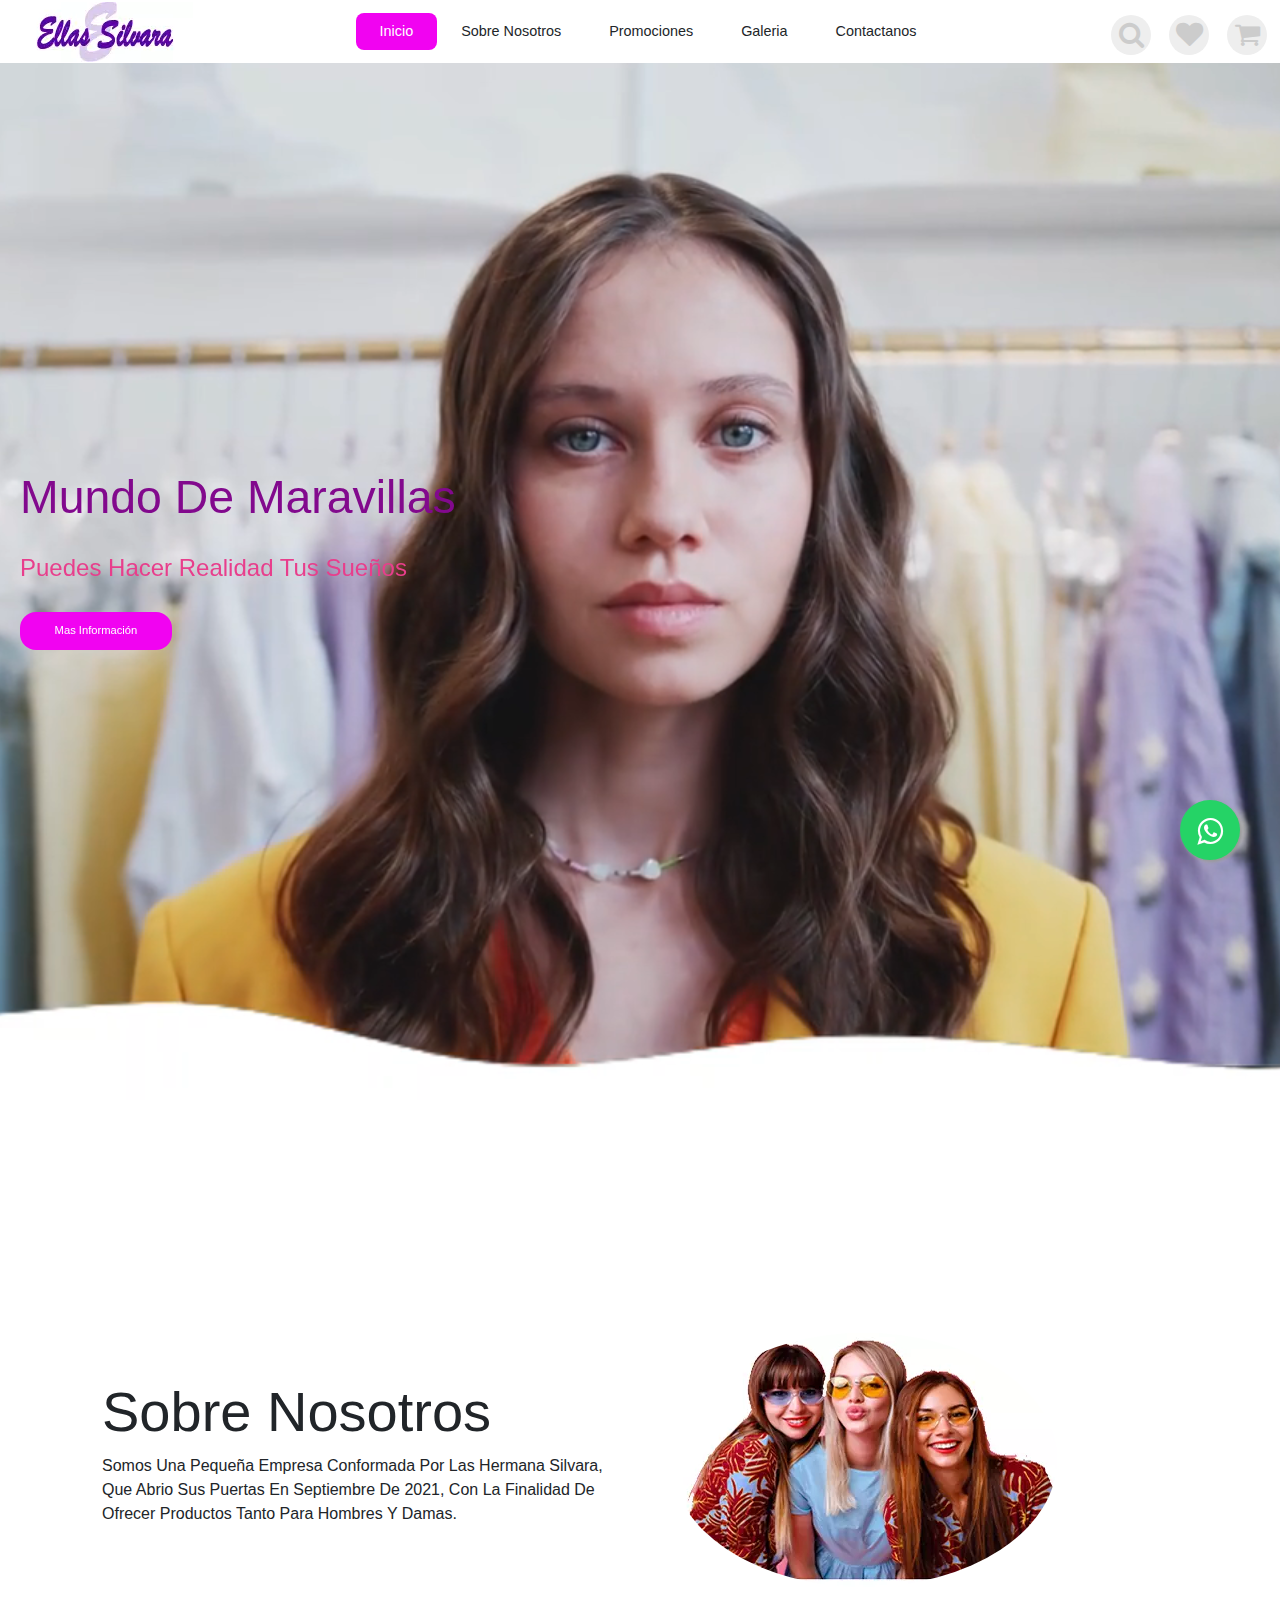
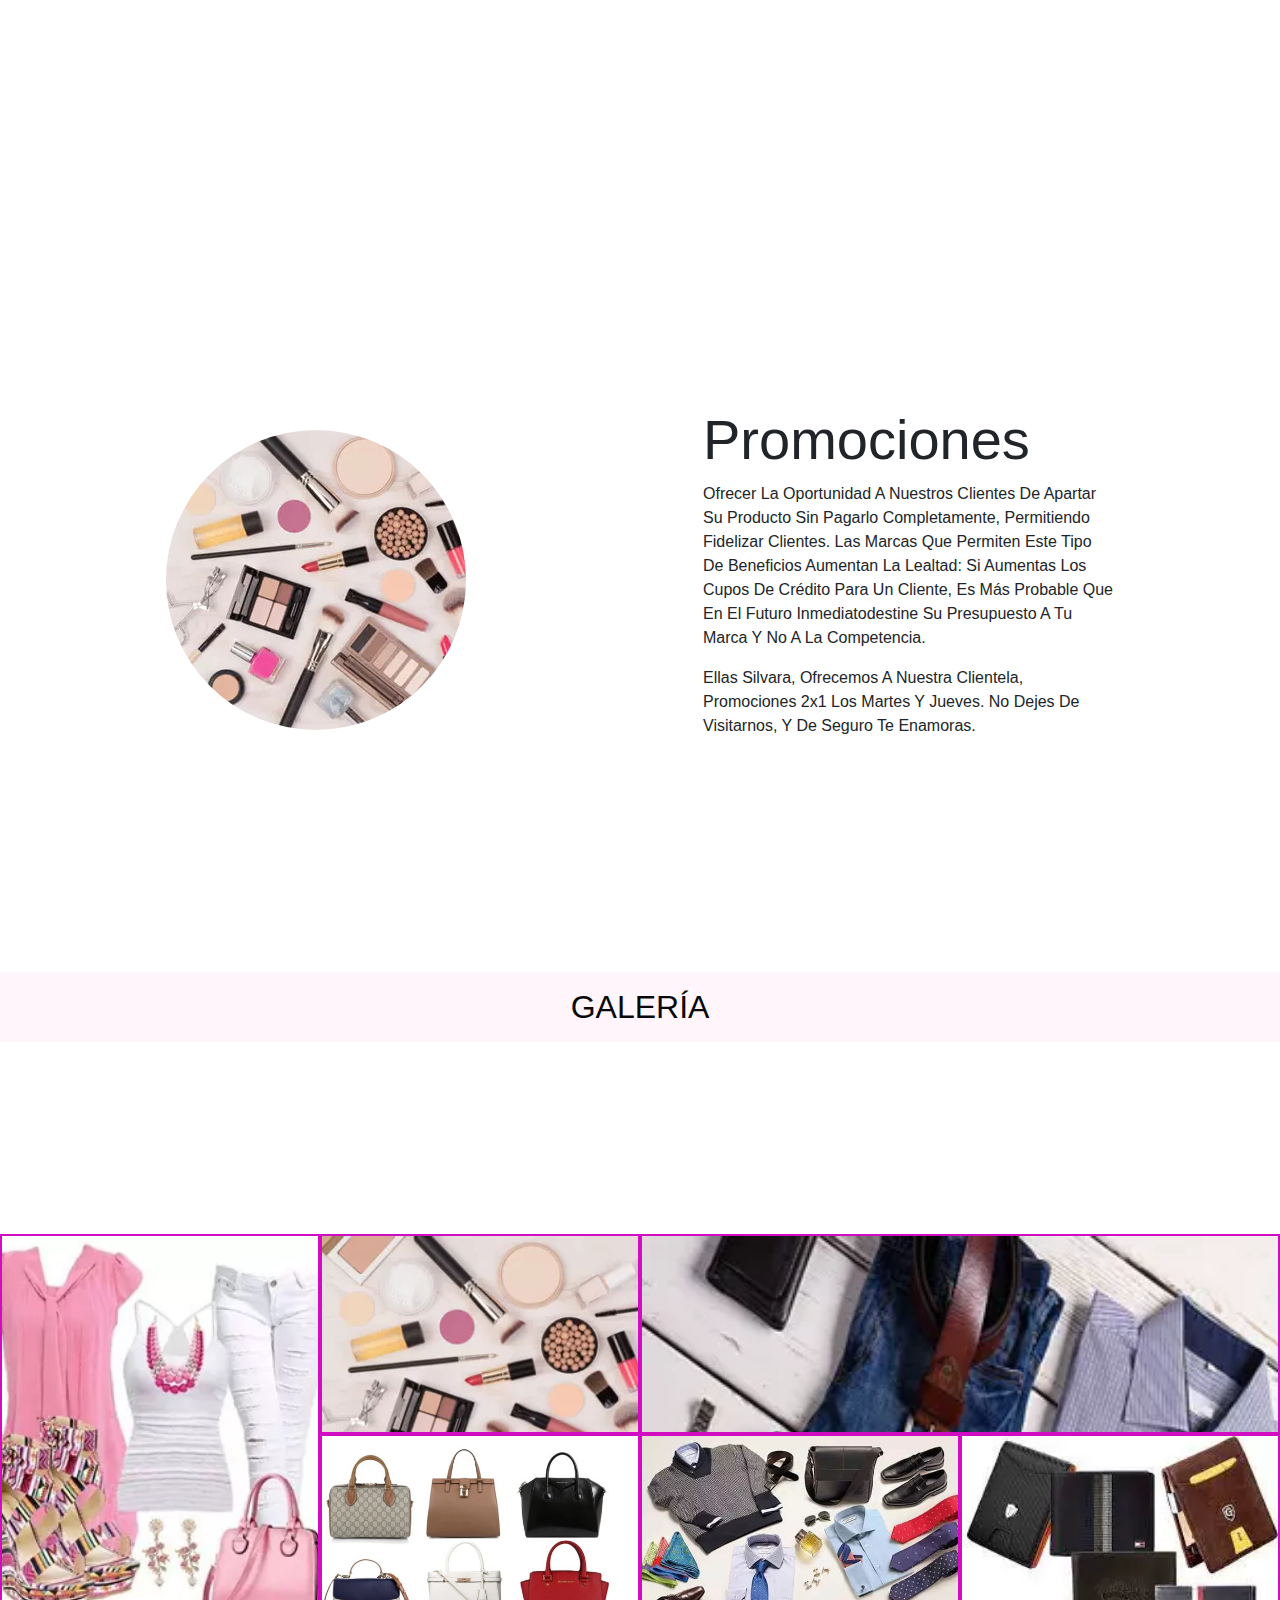
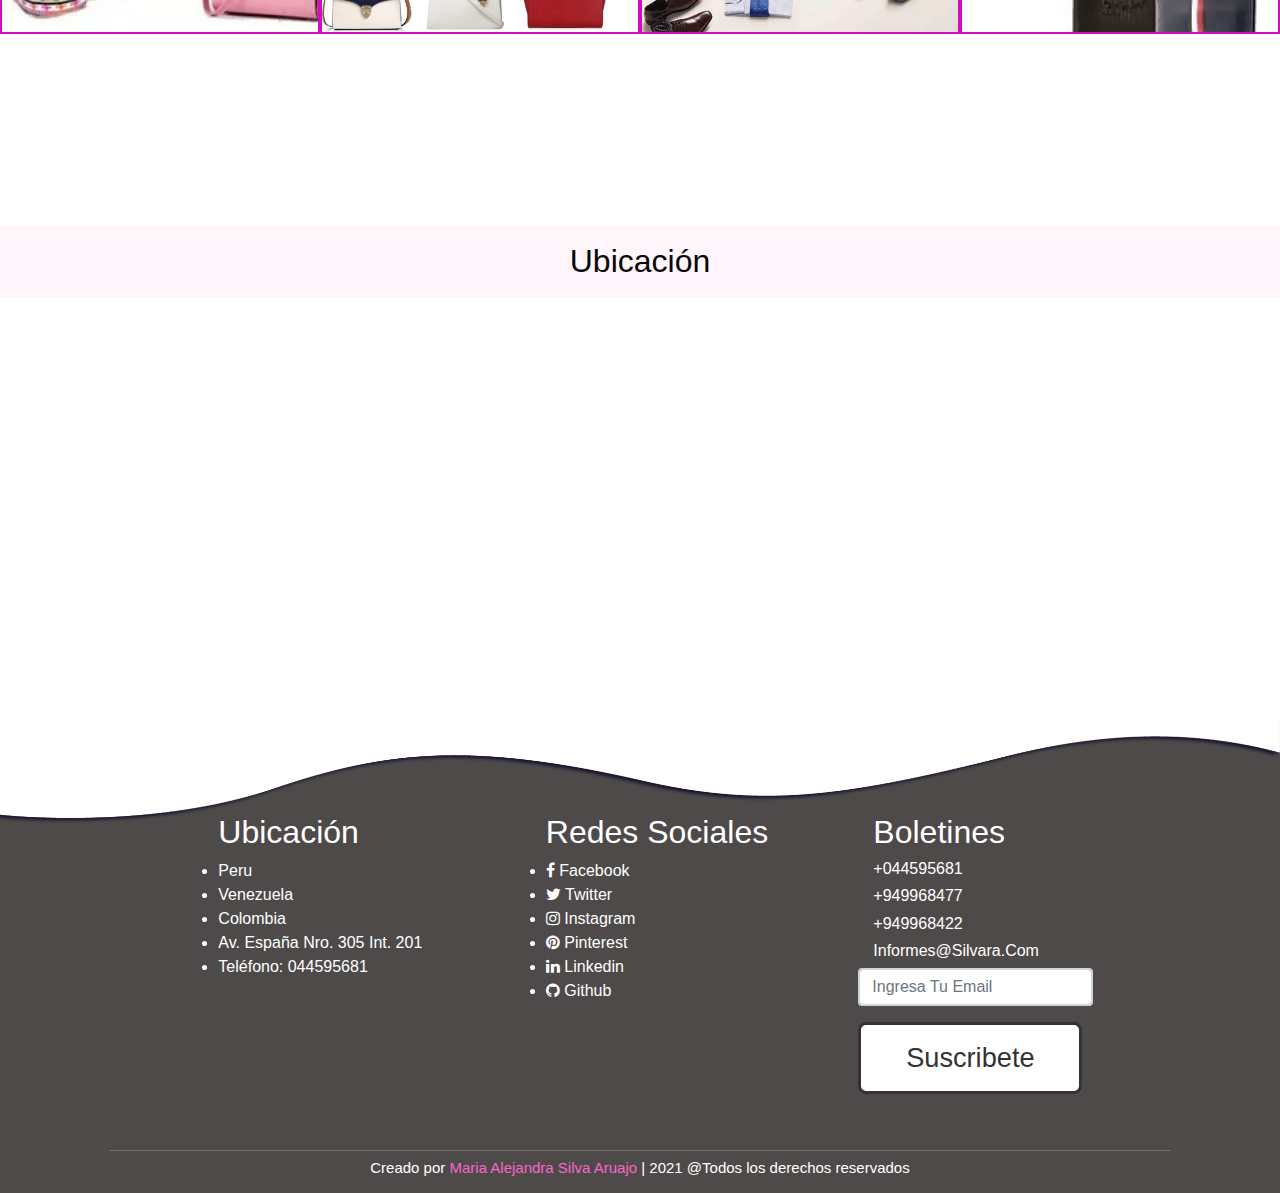
<file: index.html>
<!DOCTYPE html>
<html lang="es">

<head>
    <meta charset="UTF-8">
    <meta http-equiv="X-UA-Compatible" content="IE=edge">
    <meta name="viewport" content="width=device-width, initial-scale=1.0">
    <meta name="keywords" content="ropa,correas,carteras,lentes,gorras,maquillajes,perfumes" />
    <meta name="description" content="ELLAS SILVARA">
    <meta name="author" content="Maria Alejandra Silva">

    <meta name="ROBOTS" content="INDEX,FOLLOW">
    <meta name="ROBOTS" content="ALL">
    <meta name="revisit-after" content="5 days">
    <meta name="distribution" content="Global">
    <meta name="doc-type" content="Web Page">
    <meta name="languaje" content="Spanish">
    <meta name="Content-Languaje" content="Es">
    <meta name="city" content="Merida">
    <meta name="country" content="Venezuela">
    <meta name="resource-type" content="Document">


    <title>EllasSilvara1</title>

    <link rel="stylesheet" href="librerias/bootstrap-4.6.1/css/bootstrap.min.css">
    <link rel="stylesheet" href="css/estilos.css">
    <link rel="preconnect" href="https://fonts.googleapis.com">
    <link rel="preconnect" href="https://fonts.gstatic.com" crossorigin>
    <link href="https://fonts.googleapis.com/css2?family=Open+Sans+Condensed:wght@300&display=swap" rel="stylesheet">
    <link rel="stylesheet" href="https://maxcdn.bootstrapcdn.com/font-awesome/4.5.0/css/font-awesome.min.css">

</head>

<body>

    <header>

        <img src="img/logo180x60.webp" alt="Ellas Silvara">
        <nav class="navbar">
            <a class="active" href="index.html">Inicio</a>
            <a href="sobrenosotros.html">Sobre Nosotros</a>
            <a href="promociones.html">Promociones</a>
            <a href="galeria.html">Galeria</a>
            <a href="contactanos.html">Contactanos</a>

        </nav>

        <div class="icons">
            <i class="fa fa-bars" id="menu-bars"></i>
            <i class="fa fa-search" id="search-icon"></i>
            <a href="#" class="fa fa-heart"></a>
            <a href="#" class="fa fa-shopping-cart"></a>
        </div>


    </header>


    <section class="home" id="home">
        <div class="video-container">
            <video src="img/index.mp4" id="video-slider" loop autoplay muted></video>
        </div>
        <div class="content">
            <h3>Mundo de maravillas&nbsp;&nbsp;&nbsp;&nbsp;&nbsp;</h3>
            <span> puedes hacer realidad tus sueños </span>
            <a href="#detalle" class="btn">Mas Información</a>
        </div>
    </section>

    <!-- Seccion de Sobre nosotros -->
    <section class="detalle" id="detalle">
        <div class="container px-3">
            <div class="row gx-5 align-items-center">
                <div class="col-lg-6 order-lg-2">
                    <div class="p-3"><img class="img-fluid rounded-circle" src="img/mujer2.webp" alt="Mujer" /></div>
                </div>
                <div class="col-lg-6 order-lg-1">
                    <div class="p-3">
                        <h2 class="display-4">Sobre Nosotros</h2>
                        <p>Somos una pequeña empresa conformada por Las Hermana Silvara,
                            que abrio sus puertas en septiembre de 2021, 
                           con la finalidad de ofrecer productos tanto para Hombres Y Damas.</p>
                    </div>
                </div>
            </div>
        </div>
    </section>
    <!-- seccion de promociones -->
    <section class="detalle1" id="detalle1">
        <div class="container px-5">
            <div class="row gx-5 align-items-center">
                <div class="col-lg-6">
                    <div class="p-5"><img class="img-fluid rounded-circle" src="img/maquillaje.webp"
                            alt="Maquillajes " /></div>
                </div>
                <div class="col-lg-6">
                    <div class="p-5">
                        <h2 class="display-4">Promociones</h2>
                        <p>Ofrecer La Oportunidad a nuestros Clientes De Apartar su Producto Sin Pagarlo Completamente, Permitiendo Fidelizar Clientes. Las Marcas Que Permiten Este Tipo De Beneficios Aumentan La Lealtad: Si Aumentas Los Cupos De Crédito Para Un Cliente, Es Más Probable Que En El Futuro Inmediatodestine Su Presupuesto A Tu Marca Y No A La Competencia.</p>
                        <p>Ellas silvara, ofrecemos a nuestra clientela, promociones 2x1 los martes y jueves. No dejes de visitarnos, y de seguro te enamoras.</p>
                    </div>
                </div>
            </div>
        </div>
    </section>


    <h2 class="vc_custom_heading">GALERÍA</h2>
    <!-- seccion de galerias  -->
    <section class="detalle2" id="detalle2">
        <!--  <div class="galeria"></div> -->
        <div class="contenedor">
            <div class="item item1"></div>
            <div class="item item2"></div>
            <div class="item item3"></div>
            <div class="item item4"></div>
            <div class="item item5"></div>
            <div class="item item6"></div>
        </div>

    </section>

    <!-- seccion de ubicacion -->
    <h2 class="vc_custom_heading">Ubicación</h2>
    <div class="row">
        <iframe class="responsive-iframe"
            src="https://www.google.com/maps/embed?pb=!1m12!1m8!1m3!1d986.2839403798065!2d-71.1889385!3d8.5829431!3m2!1i1024!2i768!4f13.1!2m1!1spedregosa%20alta%20calle%20cafetal%20casa%20D6-18.%20merida%20venezuela!5e0!3m2!1ses-419!2sco!4v1636921674735!5m2!1ses-419!2sco"
            allowfullscreen="" loading="lazy"></iframe>
    </div>

    <footer class="oscuro">
        <div class="final">
            <img src="img/top_wave.png" alt="">
            <div class="row">
                &nbsp;
            </div>
            <div class="row">

                <div class="col-sm-2">
                    &nbsp;
                </div>
                <div class="col-sm-3">
                    <h2>Ubicación</h2>
                    <ul>
                        <li>Peru</li>
                        <li>Venezuela</li>
                        <li>Colombia</li>
                        <li>Av. España Nro. 305 Int. 201</li>
                        <li>Teléfono: 044595681</li>

                    </ul>
                </div>
                <div class="col-sm-3">
                    <h2>Redes Sociales</h2>
                    <li> <a href="https://www.facebook.com/"> <i class="fa fa-facebook-f"></i> facebook </a></li>
                    <li> <a href="https://twitter.com/"> <i class="fa fa-twitter"></i> twitter </a></li>
                    <li> <a href="https://www.instagram.com/"> <i class="fa fa-instagram"></i> instagram </a></li>
                    <li> <a href="https://www.linkedin.com/home"> <i class="fa fa-pinterest"></i> pinterest </a></li>
                    <li> <a href="https://co.pinterest.com/"> <i class="fa fa-linkedin"></i> linkedin </a></li>
                    <li> <a href="https://github.com/"> <i class="fa fa-github"></i> github </a></li>

                </div>
                <div class="col-sm-3">
                    <h2>Boletines</h2>
                    <h6>+044595681</h6>
                    <h6>+949968477</h6>
                    <h6>+949968422</h6>
                    <h6>informes@silvara.com</h6>

                    <div class="formulariosuscripcion">
                        <div class="row">
                            <form action="">
                                <input type="email" class="form-control" id="email" placeholder="Ingresa tu email">
                                <input type="submit" value="Suscribete" class="btn">
                            </form>
                        </div>
                    </div>
                </div>

            </div>
        </div>
        <div class="credito">
            <div class="row">
                <div class="col-sm-1">
                    &nbsp;
                </div>
                <div class="col-sm-10">
                    <h1 class="credit"> Creado por <span> Maria Alejandra Silva Aruajo </span> | 2021 @Todos los
                        derechos
                        reservados </h1>
                </div>
                <div class="col-sm-1">
                    &nbsp;
                </div>
            </div>
        </div>
    </footer>
    <a href="https://api.whatsapp.com/send?phone=+51949968477&text=Hola, Nececito mas informacion!" class="float"
        target="_blank">
        <i class="fa fa-whatsapp my-float"></i>
    </a>
</body>

<script src="js/jquery-3.2.1.min.js"></script>
<script src="librerias/bootstrap-4.6.1/js/bootstrap.min.js"></script>

</html>
</file>
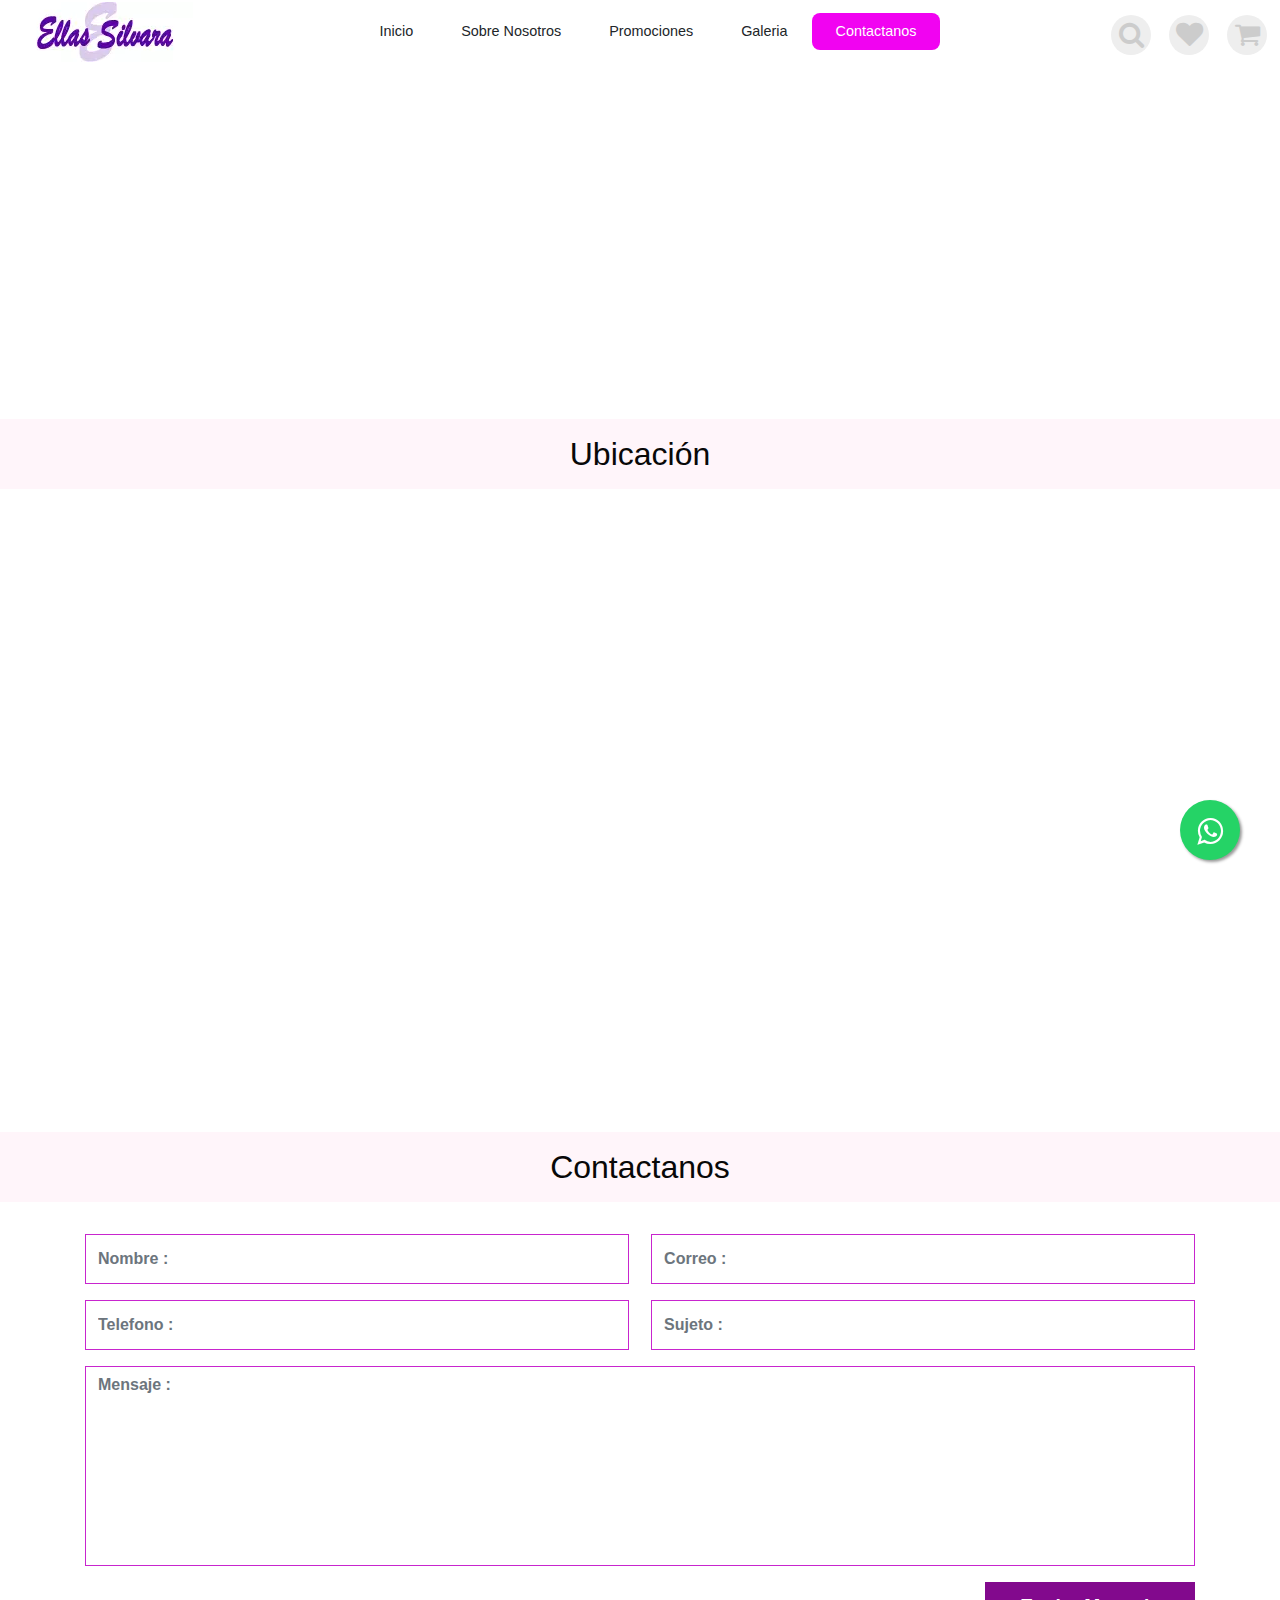
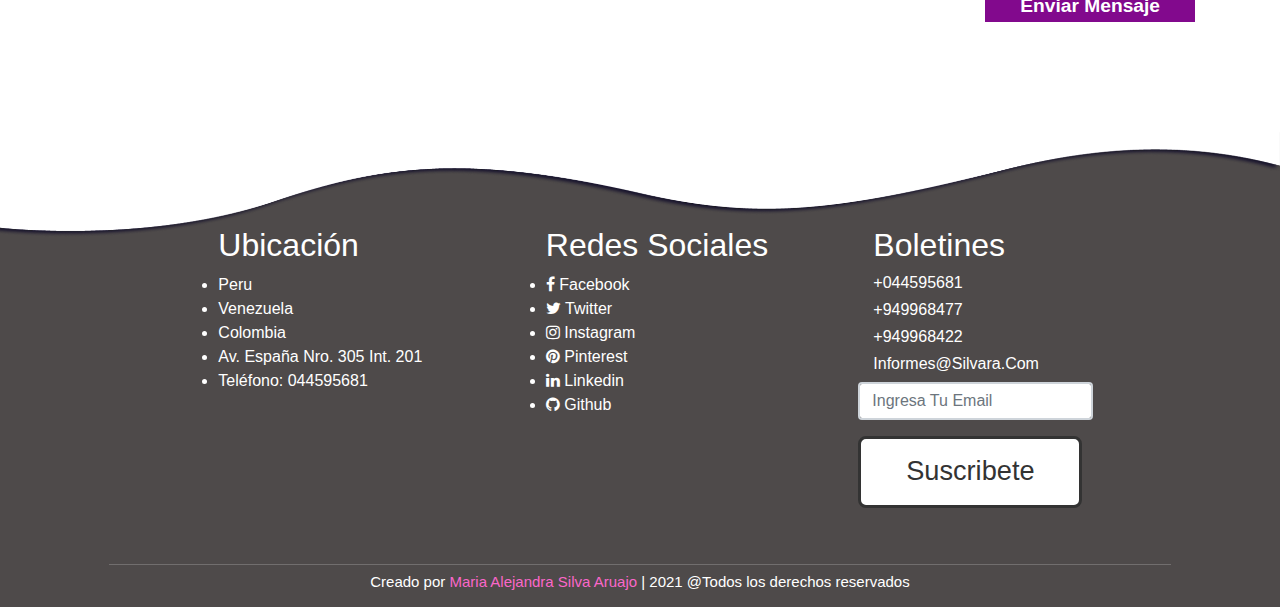
<file: contactanos.html>
<!DOCTYPE html>
<html lang="en">

<head>

    <meta charset="UTF-8">
    <meta http-equiv="X-UA-Compatible" content="IE=edge">
    <meta name="viewport" content="width=device-width, initial-scale=1.0">
    <meta name="keywords" content="ropa,correas,carteras,lentes,gorras,maquillajes,perfumes" />
    <meta name="description" content="ELLAS SILVARA">
    <meta name="author" content="Maria Alejandra Silva">

    <meta name="ROBOTS" content="INDEX,FOLLOW">
    <meta name="ROBOTS" content="ALL">
    <meta name="revisit-after" content="5 days">
    <meta name="distribution" content="Global">
    <meta name="doc-type" content="Web Page">
    <meta name="languaje" content="Spanish">
    <meta name="Content-Languaje" content="Es">
    <meta name="city" content="Merida">
    <meta name="country" content="Venezuela">
    <meta name="resource-type" content="Document">

    <link rel="stylesheet" href="librerias/bootstrap-4.6.1/css/bootstrap.min.css">
    <link rel="stylesheet" href="css/estilos.css">
    <link rel="preconnect" href="https://fonts.googleapis.com">
    <link rel="preconnect" href="https://fonts.gstatic.com" crossorigin>
    <link href="https://fonts.googleapis.com/css2?family=Open+Sans+Condensed:wght@300&display=swap" rel="stylesheet">
    <link rel="stylesheet" href="https://maxcdn.bootstrapcdn.com/font-awesome/4.5.0/css/font-awesome.min.css">

</head>

<body>
    <header>
        <img src="img/logo180x60.webp" alt="Ellas Silvara">
        <nav class="navbar">
            <a href="index.html">Inicio</a>
            <a href="sobrenosotros.html">Sobre Nosotros</a>
            <a href="promociones.html">Promociones</a>
            <a href="galeria.html">Galeria</a>
            <a class="active" href="contactanos.html">Contactanos</a>

        </nav>
        <div class="icons">
            <i class="fa fa-bars" id="menu-bars"></i>
            <i class="fa fa-search" id="search-icon"></i>
            <a href="#" class="fa fa-heart"></a>
            <a href="#" class="fa fa-shopping-cart"></a>
        </div>
    </header>

    <section class="home" id="home">


        <h2 class="vc_custom_heading">Ubicación</h2>
        <!--  <iframe
            src="https://www.google.com/maps/embed?pb=!1m12!1m8!1m3!1d986.2839403798065!2d-71.1889385!3d8.5829431!3m2!1i1024!2i768!4f13.1!2m1!1spedregosa%20alta%20calle%20cafetal%20casa%20D6-18.%20merida%20venezuela!5e0!3m2!1ses-419!2sco!4v1636921674735!5m2!1ses-419!2sco"
            width="100%" height="400" style="border:0;" allowfullscreen="" loading="lazy"></iframe> -->
        <div class="row">
            <iframe class="responsive-iframe"
                src="https://www.google.com/maps/embed?pb=!1m12!1m8!1m3!1d986.2839403798065!2d-71.1889385!3d8.5829431!3m2!1i1024!2i768!4f13.1!2m1!1spedregosa%20alta%20calle%20cafetal%20casa%20D6-18.%20merida%20venezuela!5e0!3m2!1ses-419!2sco!4v1636921674735!5m2!1ses-419!2sco"
                allowfullscreen="" loading="lazy"></iframe>
        </div>
    </section>

    <h2 class="vc_custom_heading">Contactanos</h2>
    <!-- Contact Section -->
    <div class="contact-us-section-area padding-top-bottom">
        <div class="container">
            <div class="row">
                <div class="col-md-12">
                    <div class="all-contact-form">
                        <form action="#">
                            <div class="form-group left-sides-f">
                                <input id="dizzy-contact-name" type="text" class="form-control" placeholder="Nombre :">
                            </div>
                            <div class="form-group right-sides-f">
                                <input id="dizzy-contact-email" type="email" class="form-control"
                                    placeholder="Correo :">
                            </div>
                            <div class="form-group left-sides-f">
                                <input id="dizzy-contact-phone" type="text" class="form-control"
                                    placeholder="Telefono :">
                            </div>
                            <div class="form-group right-sides-f">
                                <input id="dizzy-contact-subject" type="text" class="form-control"
                                    placeholder="Sujeto :">
                            </div>
                            <div class="form-group">
                                <textarea id="dizzy-contact-message" class="form-control" rows="5"
                                    placeholder="Mensaje :"></textarea>
                            </div>

                            <div class="form-group text-right input-btn">
                                <input type="button" value="Enviar Mensaje" name="Enviar Mensaje"
                                    id="dizzy-contact-submit-btn" />
                            </div>

                        </form>
                    </div>
                </div>
            </div>
            <div id="espaciado">
                &nbsp;
            </div>
        </div>
    </div>

    <footer class="oscuro">
        <div class="final">
            <img src="img/top_wave.png" alt="">
            <div class="row">
                &nbsp;
            </div>
            <div class="row">

                <div class="col-sm-2">
                    &nbsp;
                </div>
                <div class="col-sm-3">
                    <h2>Ubicación</h2>
                    <ul>
                        <li>Peru</li>
                        <li>Venezuela</li>
                        <li>Colombia</li>
                        <li>Av. España Nro. 305 Int. 201</li>
                        <li>Teléfono: 044595681</li>

                    </ul>
                </div>
                <div class="col-sm-3">
                    <h2>Redes Sociales</h2>
                    <li> <a href="https://www.facebook.com/"> <i class="fa fa-facebook-f"></i> facebook </a></li>
                    <li> <a href="https://twitter.com/"> <i class="fa fa-twitter"></i> twitter </a></li>
                    <li> <a href="https://www.instagram.com/"> <i class="fa fa-instagram"></i> instagram </a></li>
                    <li> <a href="https://www.linkedin.com/home"> <i class="fa fa-pinterest"></i> pinterest </a></li>
                    <li> <a href="https://co.pinterest.com/"> <i class="fa fa-linkedin"></i> linkedin </a></li>
                    <li> <a href="https://github.com/"> <i class="fa fa-github"></i> github </a></li>

                </div>
                <div class="col-sm-3">
                    <h2>Boletines</h2>
                    <h6>+044595681</h6>
                    <h6>+949968477</h6>
                    <h6>+949968422</h6>
                    <h6>informes@silvara.com</h6>

                    <div class="formulariosuscripcion">
                        <div class="row">
                            <form action="">
                                <input type="email" class="form-control" id="email" placeholder="Ingresa tu email">
                                <input type="submit" value="Suscribete" class="btn">
                            </form>
                        </div>
                    </div>
                </div>

            </div>
        </div>
        <div class="credito">
            <div class="row">
                <div class="col-sm-1">
                    &nbsp;
                </div>
                <div class="col-sm-10">
                    <h1 class="credit"> Creado por <span> Maria Alejandra Silva Aruajo </span> | 2021 @Todos los
                        derechos
                        reservados </h1>
                </div>
                <div class="col-sm-1">
                    &nbsp;
                </div>
            </div>
        </div>
    </footer>
    <a href="https://api.whatsapp.com/send?phone=+51949968477&text=Hola, Nececito mas informacion!" class="float"
        target="_blank">
        <i class="fa fa-whatsapp my-float"></i>
    </a>

</body>
<script src="js/jquery.slim.min.js" integrity="sha384-DfXdz2htPH0lsSSs5nCTpuj/zy4C+OGpamoFVy38MVBnE+IbbVYUew+OrCXaRkfj"
    crossorigin="anonymous">
</script>
<script src="js/popper.min.js" integrity="sha384-9/reFTGAW83EW2RDu2S0VKaIzap3H66lZH81PoYlFhbGU+6BZp6G7niu735Sk7lN"
    crossorigin="anonymous">
</script>
<script src="librerias/bootstrap-4.6.1/js/bootstrap.min.js"></script>

</html>
</file>
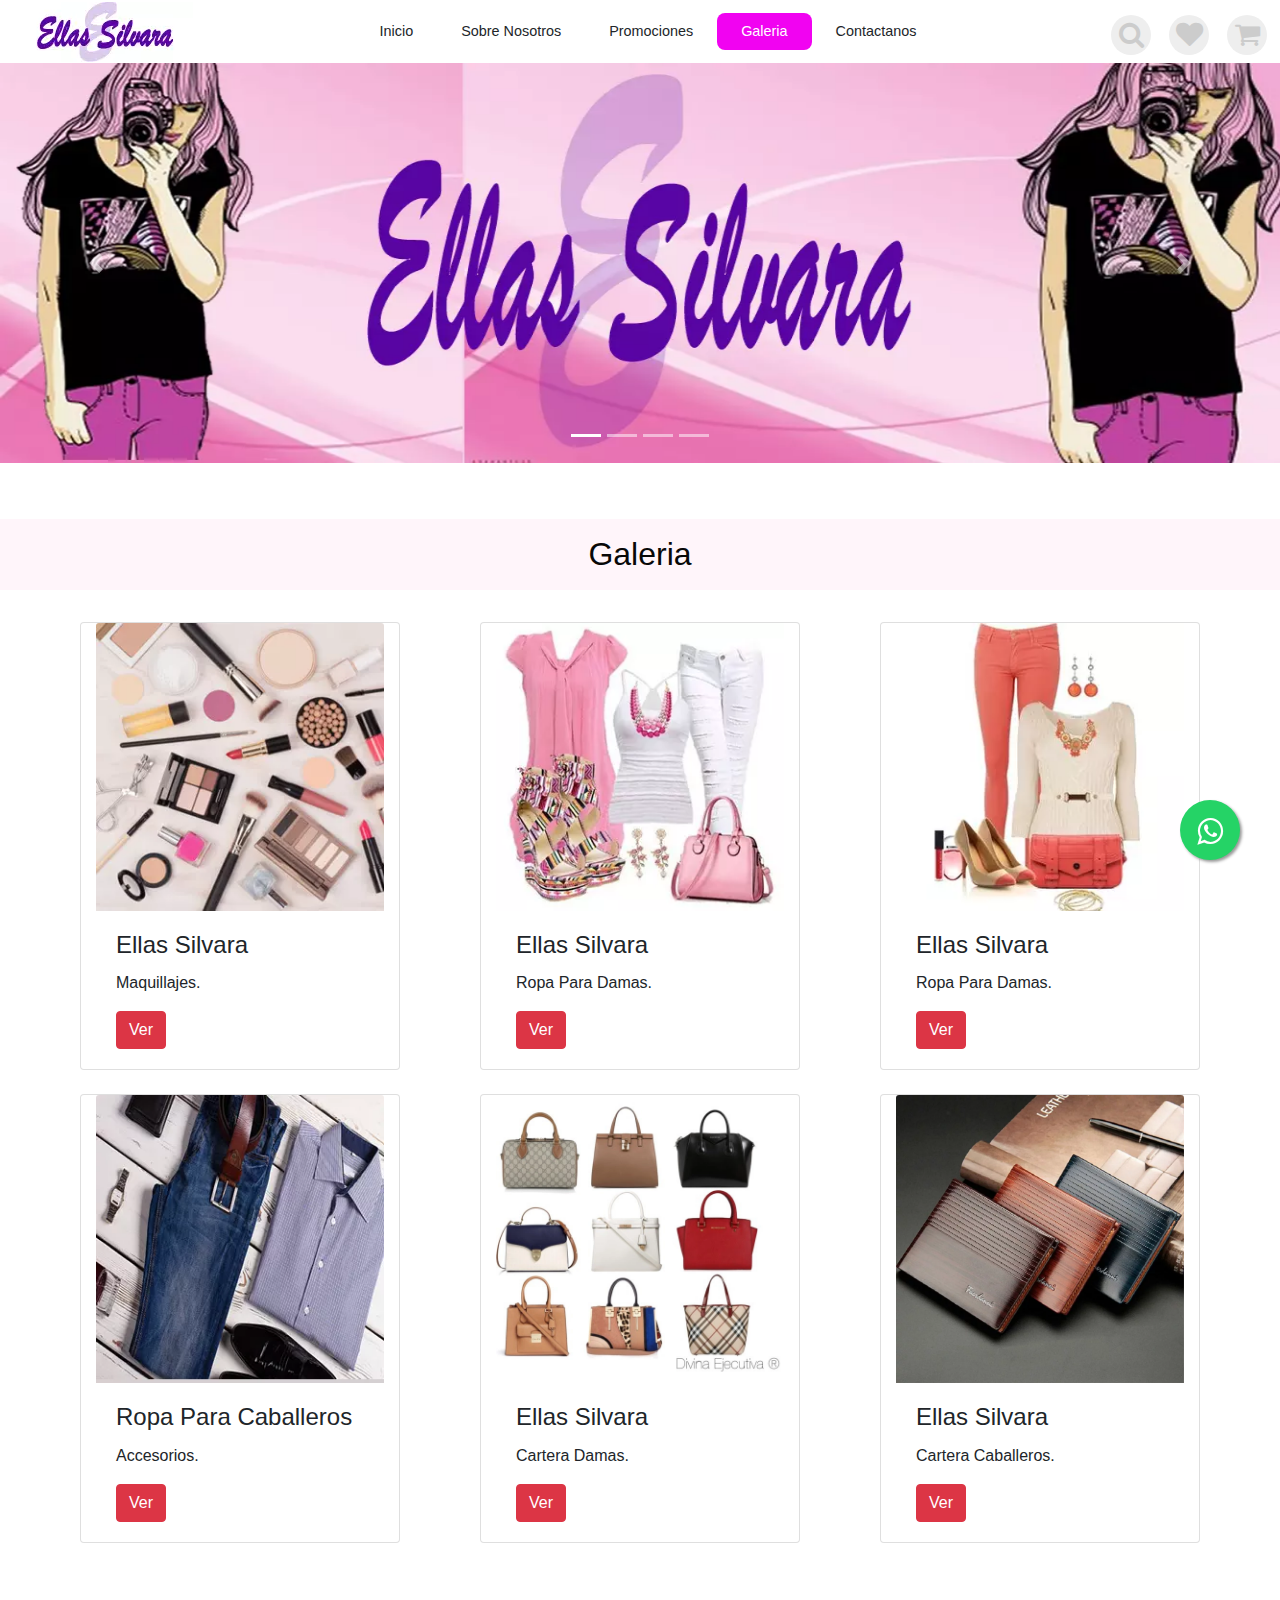
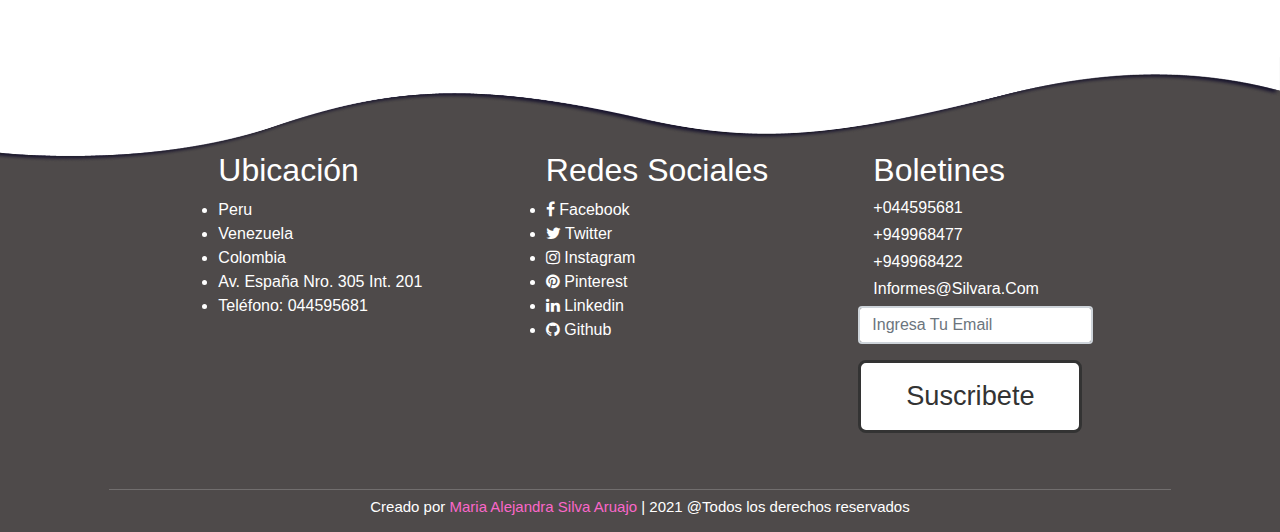
<file: galeria.html>
<!DOCTYPE html>
<html lang="es">

<head>
  <meta charset="UTF-8">
  <meta http-equiv="X-UA-Compatible" content="IE=edge">
  <meta name="viewport" content="width=device-width, initial-scale=1.0">
  <meta name="keywords" content="ropa,correas,carteras,lentes,gorras,maquillajes,perfumes" />
  <meta name="description" content="ELLAS SILVARA">
  <meta name="author" content="Maria Alejandra Silva">

  <meta name="ROBOTS" content="INDEX,FOLLOW">
  <meta name="ROBOTS" content="ALL">
  <meta name="revisit-after" content="5 days">
  <meta name="distribution" content="Global">
  <meta name="doc-type" content="Web Page">
  <meta name="languaje" content="Spanish">
  <meta name="Content-Languaje" content="Es">
  <meta name="city" content="Merida">
  <meta name="country" content="Venezuela">
  <meta name="resource-type" content="Document">

  <link rel="stylesheet" href="librerias/bootstrap-4.6.1/css/bootstrap.min.css">
  <link rel="stylesheet" href="css/estilos.css">
  <link rel="preconnect" href="https://fonts.googleapis.com">
  <link rel="preconnect" href="https://fonts.gstatic.com" crossorigin>
  <link href="https://fonts.googleapis.com/css2?family=Open+Sans+Condensed:wght@300&display=swap" rel="stylesheet">
  <link rel="stylesheet" href="https://maxcdn.bootstrapcdn.com/font-awesome/4.5.0/css/font-awesome.min.css">

</head>

<body>
  <header class="header2">

    <img src="img/logo180x60.webp" alt="Ellas Silvara">
    <nav class="navbar">
      <a href="index.html">Inicio</a>
      <a href="sobrenosotros.html">Sobre Nosotros</a>
      <a href="promociones.html">Promociones</a>
      <a class="active" href="galeria.html">Galeria</a>
      <a href="contactanos.html">Contactanos</a>
    </nav>
    <div class="icons">
      <i class="fa fa-bars" id="menu-bars"></i>
      <i class="fa fa-search" id="search-icon"></i>
      <a href="#" class="fa fa-heart"></a>
      <a href="#" class="fa fa-shopping-cart"></a>
    </div>
  </header>

  <div class="sec">
    <div id="demo" class="carousel slide" data-ride="carousel">

      <!-- Indicators -->
      <ul class="carousel-indicators">
        <li data-target="#demo" data-slide-to="0" class="active"></li>
        <li data-target="#demo" data-slide-to="1"></li>
        <li data-target="#demo" data-slide-to="2"></li>
        <li data-target="#demo" data-slide-to="3"></li>
      </ul>

      <!-- The slideshow -->
      <div class="carousel-inner">
        <div class="carousel-item active">
          <img src="img/galery20-1500x500.webp" alt="Portada" width="1350" height="400">
        </div>
        <div class="carousel-item">
          <img src="img/galery5-1500x500.webp" alt="Accesorios de ropa" width="1350" height="400">
        </div>
        <div class="carousel-item">
          <img src="img/galery10-1500x500.webp" alt="Ropa de mujer" width="1350" height="400">
        </div>
        <div class="carousel-item">
          <img src="img/galery11-1500x500.webp" alt="Ropa de varon" width="1350" height="400">
        </div>
      </div>

      <!-- Left and right controls -->
      <a class="carousel-control-prev" href="#demo" data-slide="prev">
        <span class="carousel-control-prev-icon"></span>
      </a>
      <a class="carousel-control-next" href="#demo" data-slide="next">
        <span class="carousel-control-next-icon"></span>
      </a>

    </div>
    <div class="row">
      &nbsp;
    </div>
    <h2 class="vc_custom_heading">Galeria</h2>
    <div class="container col-md-12">
      <div class="row">
        <div id="separa" class="col-md-1">&nbsp;</div>
        <div class="card col-md-3">
          <img class="card-img-top" src="img/maquillaje.webp" alt="Maquillajes">
          <div class="card-body">
            <h4 class="card-title">Ellas Silvara</h4>
            <p class="card-text">Maquillajes.</p>
            <a href="#" class="btn btn-danger">ver</a>
          </div>
        </div>
        <div id="separa" class="col-md-1">&nbsp;</div>
        <div class="card col-md-3">
          <img class="card-img-top" src="img/fuccia300x300.webp" alt="Ropa de Damas">
          <div class="card-body">
            <h4 class="card-title">Ellas Silvara</h4>
            <p class="card-text">Ropa para Damas.</p>
            <a href="#" class="btn btn-danger">ver</a>
          </div>
        </div>
        <div id="separa" class="col-md-1">&nbsp;</div>
        <div class="card col-md-3">
          <img class="card-img-top" src="img/naranja300x300.webp" alt="Ropa de Damas">
          <div class="card-body">
            <h4 class="card-title">Ellas Silvara</h4>
            <p class="card-text">Ropa para Damas.</p>
            <a href="#" class="btn btn-danger">ver</a>
          </div>
        </div>
      </div>
      <div class="row">
        &nbsp;
      </div>
      <div class="container col-md-12"></div>
      <div class="row">
        <div id="separa" class="col-md-1">&nbsp;</div>
        <div class="card col-md-3">
          <img class="card-img-top" src="img/gris2.webp" alt="Ropa de Caballeros">
          <div class="card-body">
            <h4 class="card-title">Ropa para Caballeros</h4>
            <p class="card-text">Accesorios.</p>
            <a href="#" class="btn btn-danger">ver</a>
          </div>
        </div>
        <div id="separa" class="col-md-1">&nbsp;</div>
        <div class="card col-md-3">
          <img class="card-img-top" src="img/carterasdivinaejecutiva.webp" alt="Carteras de Damas">
          <div class="card-body">
            <h4 class="card-title">Ellas Silvara</h4>
            <p class="card-text">Cartera Damas.</p>
            <a href="#" class="btn btn-danger">ver</a>
          </div>
        </div>
        <div id="separa" class="col-md-1">&nbsp;</div>
        <div class="card col-md-3">
          <img class="card-img-top" src="img/cartera_caballero.webp" alt="Carteras de Caballeros">
          <div class="card-body">
            <h4 class="card-title">Ellas Silvara</h4>
            <p class="card-text">Cartera Caballeros.</p>
            <a href="#" class="btn btn-danger">ver</a>
          </div>
        </div>
      </div>
      <div class="row">
        &nbsp;
      </div>

    </div>


    <footer class="oscuro">
      <div class="final">
        <img src="img/top_wave.png" alt="">
        <div class="row">
          &nbsp;
        </div>
        <div class="row">

          <div class="col-sm-2">
            &nbsp;
          </div>
          <div class="col-sm-3">
            <h2>Ubicación</h2>
            <ul>
              <li>Peru</li>
              <li>Venezuela</li>
              <li>Colombia</li>
              <li>Av. España Nro. 305 Int. 201</li>
              <li>Teléfono: 044595681</li>

            </ul>
          </div>
          <div class="col-sm-3">
            <h2>Redes Sociales</h2>
            <li> <a href="https://www.facebook.com/"> <i class="fa fa-facebook-f"></i> facebook </a></li>
            <li> <a href="https://twitter.com/"> <i class="fa fa-twitter"></i> twitter </a></li>
            <li> <a href="https://www.instagram.com/"> <i class="fa fa-instagram"></i> instagram </a></li>
            <li> <a href="https://www.linkedin.com/home"> <i class="fa fa-pinterest"></i> pinterest </a></li>
            <li> <a href="https://co.pinterest.com/"> <i class="fa fa-linkedin"></i> linkedin </a></li>
            <li> <a href="https://github.com/"> <i class="fa fa-github"></i> github </a></li>

          </div>
          <div class="col-sm-3">
            <h2>Boletines</h2>
            <h6>+044595681</h6>
            <h6>+949968477</h6>
            <h6>+949968422</h6>
            <h6>informes@silvara.com</h6>

            <div class="formulariosuscripcion">
              <div class="row">
                <form action="">
                  <input type="email" class="form-control" id="email" placeholder="Ingresa tu email">
                  <input type="submit" value="Suscribete" class="btn">
                </form>
              </div>
            </div>
          </div>

        </div>
      </div>
      <div class="credito">
        <div class="row">
          <div class="col-sm-1">
            &nbsp;
          </div>
          <div class="col-sm-10">
            <h1 class="credit"> Creado por <span> Maria Alejandra Silva Aruajo </span> | 2021 @Todos los derechos
              reservados </h1>
          </div>
          <div class="col-sm-1">
            &nbsp;
          </div>
        </div>
      </div>
    </footer>


    <a href="https://api.whatsapp.com/send?phone=+51949968477&text=Hola, Nececito mas informacion!" class="float"
      target="_blank">
      <i class="fa fa-whatsapp my-float"></i>
    </a>
</body>
<script src="https://cdn.jsdelivr.net/npm/jquery@3.5.1/dist/jquery.slim.min.js"
  integrity="sha384-DfXdz2htPH0lsSSs5nCTpuj/zy4C+OGpamoFVy38MVBnE+IbbVYUew+OrCXaRkfj" crossorigin="anonymous">
</script>
<script src="https://cdn.jsdelivr.net/npm/popper.js@1.16.1/dist/umd/popper.min.js"
  integrity="sha384-9/reFTGAW83EW2RDu2S0VKaIzap3H66lZH81PoYlFhbGU+6BZp6G7niu735Sk7lN" crossorigin="anonymous">
</script>
<script src="js/jquery-3.2.1.min.js"></script>
<script src="librerias/bootstrap-4.6.1/js/bootstrap.min.js"></script>

</html>
</file>
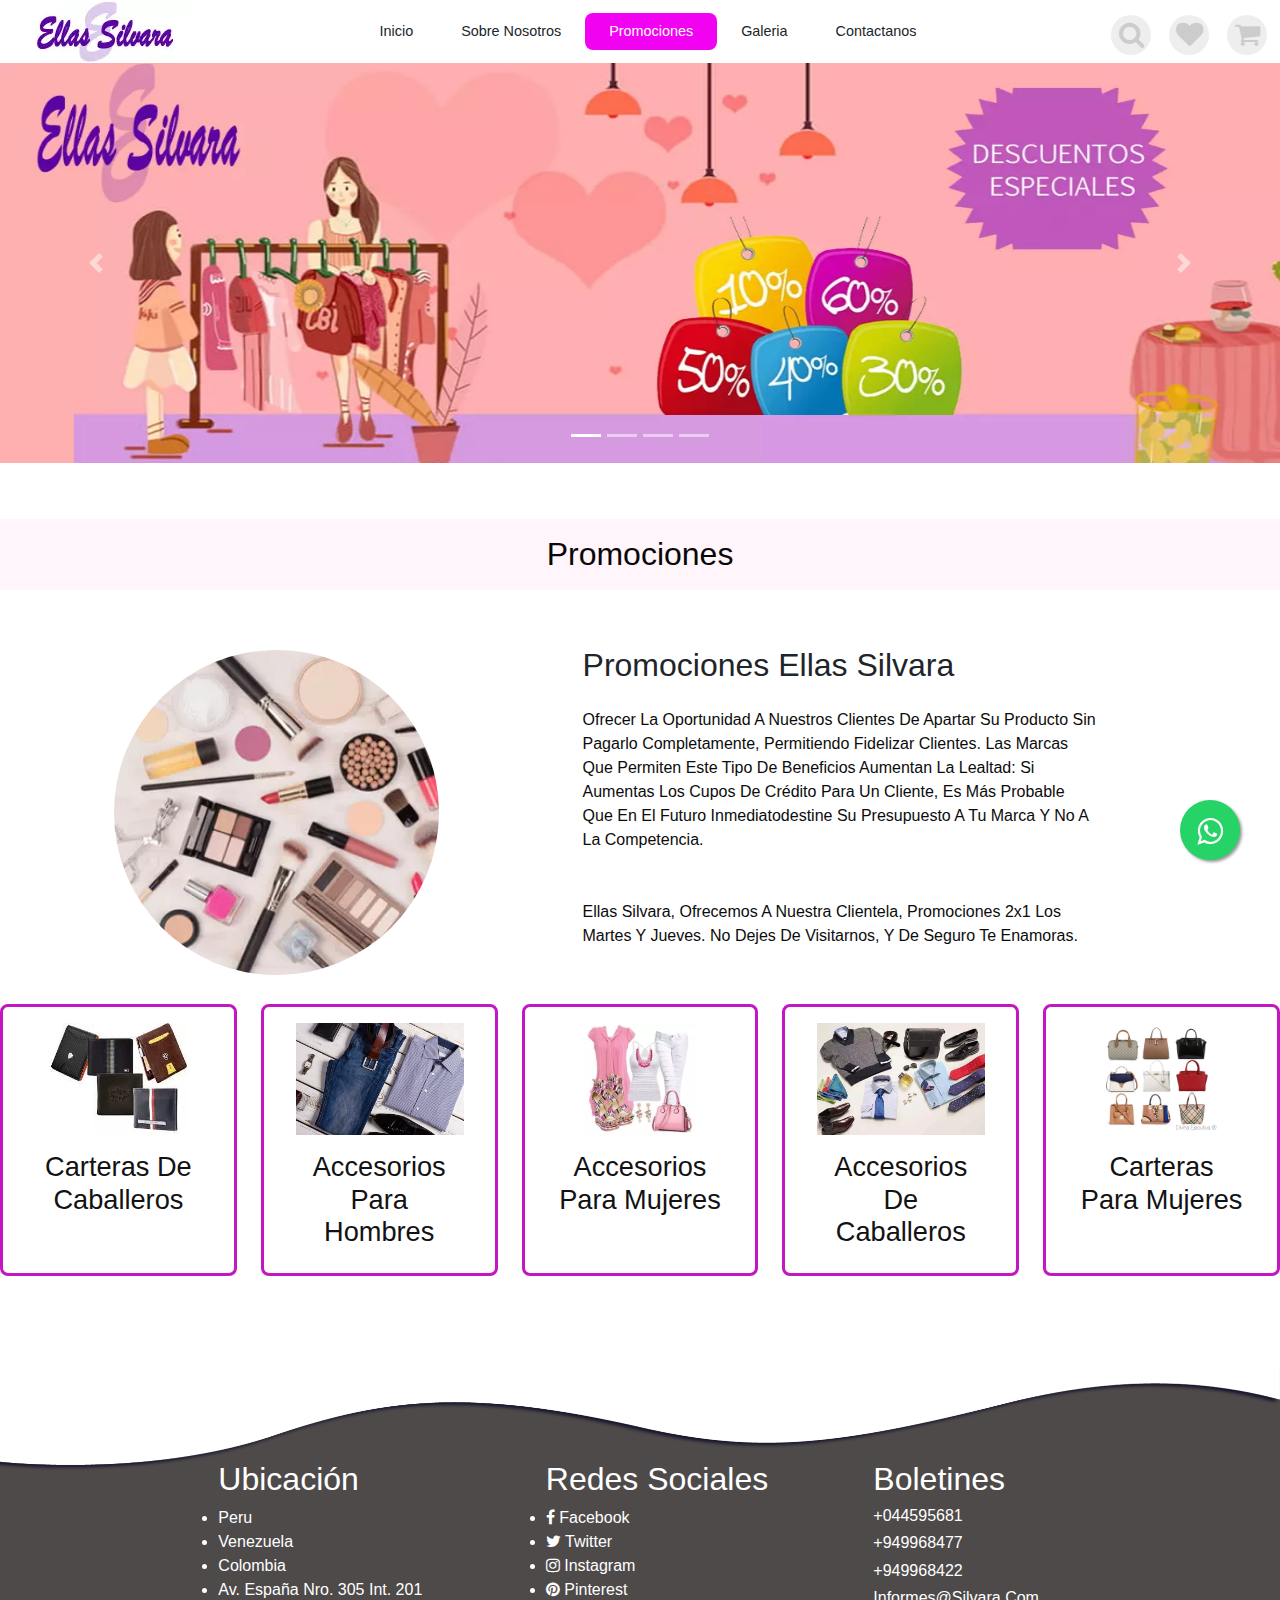
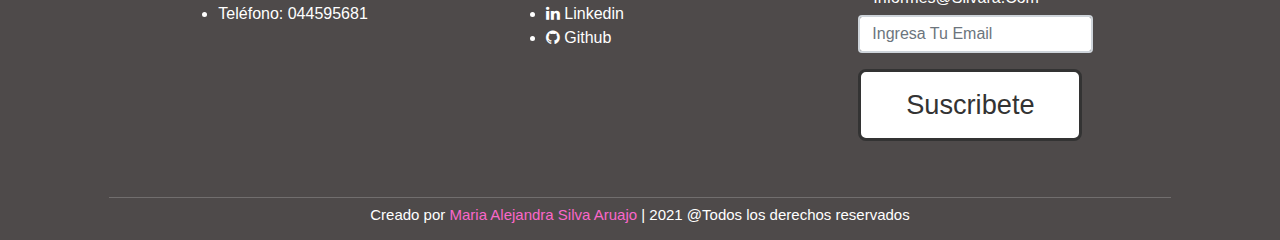
<file: promociones.html>
<!DOCTYPE html>
<html lang="en">

<head>
    <meta charset="UTF-8">
    <meta http-equiv="X-UA-Compatible" content="IE=edge">
    <meta name="viewport" content="width=device-width, initial-scale=1.0">
    <meta name="keywords" content="ropa,correas,carteras,lentes,gorras,maquillajes,perfumes" />
    <meta name="description" content="ELLAS SILVARA">
    <meta name="author" content="Maria Alejandra Silva">

    <meta name="ROBOTS" content="INDEX,FOLLOW">
    <meta name="ROBOTS" content="ALL">
    <meta name="revisit-after" content="5 days">
    <meta name="distribution" content="Global">
    <meta name="doc-type" content="Web Page">
    <meta name="languaje" content="Spanish">
    <meta name="Content-Languaje" content="Es">
    <meta name="city" content="Merida">
    <meta name="country" content="Venezuela">
    <meta name="resource-type" content="Document">

    <link rel="stylesheet" href="librerias/bootstrap-4.6.1/css/bootstrap.min.css">
    <link rel="stylesheet" href="css/estilos.css">
    <link rel="preconnect" href="https://fonts.googleapis.com">
    <link rel="preconnect" href="https://fonts.gstatic.com" crossorigin>
    <link href="https://fonts.googleapis.com/css2?family=Open+Sans+Condensed:wght@300&display=swap" rel="stylesheet">
    <link rel="stylesheet" href="https://maxcdn.bootstrapcdn.com/font-awesome/4.5.0/css/font-awesome.min.css">

</head>

<body>
    <header class="header2">
        <img src="img/logo180x60.webp" alt="Ellas Silvara">
        <nav class="navbar">
            <a href="index.html">Inicio</a>
            <a href="sobrenosotros.html">Sobre Nosotros</a>
            <a class="active" href="promociones.html">Promociones</a>
            <a href="galeria.html">Galeria</a>
            <a href="contactanos.html">Contactanos</a>

        </nav>
        <div class="icons">
            <i class="fa fa-bars" id="menu-bars"></i>
            <i class="fa fa-search" id="search-icon"></i>
            <a href="#" class="fa fa-heart"></a>
            <a href="#" class="fa fa-shopping-cart"></a>
        </div>
    </header>
    <div class="sec">
        <div id="demo" class="carousel slide" data-ride="carousel">
            <!-- Indicators -->
            <ul class="carousel-indicators">
                <li data-target="#demo" data-slide-to="0" class="active"></li>
                <li data-target="#demo" data-slide-to="1"></li>
                <li data-target="#demo" data-slide-to="2"></li>
                <li data-target="#demo" data-slide-to="3"></li>
            </ul>

            <!-- The slideshow -->
            <div class="carousel-inner">
                <div class="carousel-item active">
                    <img src="img/galery17-1500x500.webp" alt="Promoción para niños y niñas" width="1350" height="400">
                </div>
                <div class="carousel-item">
                    <img src="img/galery15-1500x500.webp" alt="Promoción unisex" width="1350" height="400">
                </div>
                <div class="carousel-item">
                    <img src="img/galery21-1500x500.webp" alt="Promoción de damas" width="1350" height="400">
                </div>
                <div class="carousel-item">
                    <img src="img/galery16-1500x500.webp" alt="Promociones varias" width="1350" height="400">
                </div>
            </div>

            <!-- Left and right controls -->
            <a class="carousel-control-prev" href="#demo" data-slide="prev">
                <span class="carousel-control-prev-icon"></span>
            </a>
            <a class="carousel-control-next" href="#demo" data-slide="next">
                <span class="carousel-control-next-icon"></span>
            </a>
        </div>
    </div>

    <section class="about">
        <div class="row">
            &nbsp;
        </div>
        <h2 class="vc_custom_heading">Promociones</h2>
        <div class="row">
            &nbsp;
        </div>
        <div class="row">
            <div id="separa" class="col-md-1">&nbsp;</div>

            <div class="col-md-4">
                <div class="image">
                    <img class="img-fluid rounded-circle" src="img/maquillaje.webp" alt="Maquillajes">
                </div>
            </div>
            <!--   <div id="separa"class="col-md-1">&nbsp;</div> -->
            <div class="col-md-5">
                <div class="content">
                    <h2>Promociones Ellas Silvara</h2>
                    <p>Ofrecer La Oportunidad a nuestros Clientes De Apartar su Producto Sin Pagarlo Completamente, Permitiendo Fidelizar Clientes. Las Marcas Que Permiten Este Tipo De Beneficios Aumentan La Lealtad: Si Aumentas Los Cupos De Crédito Para Un Cliente, Es Más Probable Que En El Futuro Inmediatodestine Su Presupuesto A Tu Marca Y No A La Competencia.</p>
                    <p>Ellas silvara, ofrecemos a nuestra clientela, promociones 2x1 los martes y jueves. No dejes de visitarnos, y de seguro te enamoras.</p>
                </div>
            </div>

        </div>

        <div class="icons-container">
            <div class="icons">
                <img src="img/images.webp" alt="Cartera de Caballeros">
                <h3>Carteras de Caballeros</h3>
            </div>

            <div class="icons">
                <img src="img/istockphoto-504742864-612x612.png" alt="Accesorios de Caballeros">
                <h3>Accesorios para hombres</h3>
            </div>

            <div class="icons">
                <img src="img/fuccia300x300.webp" alt="Ropa de Damas">
                <h3>Accesorios para mujeres</h3>
            </div>

            <div class="icons">
                <img src="img/ropa_hombre.webp" alt="Ropa de Caballeros">
                <h3>Accesorios de caballeros</h3>
            </div>

            <div class="icons">
                <img src="img/carterasdivinaejecutiva.webp" alt="Carteras de Damas">
                <h3>Carteras para mujeres</h3>
            </div>

        </div>

    </section>

    <footer class="oscuro">
        <div class="final">
            <img src="img/top_wave.png" alt="">
            <div class="row">
                &nbsp;
            </div>
            <div class="row">

                <div class="col-sm-2">
                    &nbsp;
                </div>
                <div class="col-sm-3">
                    <h2>Ubicación</h2>
                    <ul>
                        <li>Peru</li>
                        <li>Venezuela</li>
                        <li>Colombia</li>
                        <li>Av. España Nro. 305 Int. 201</li>
                        <li>Teléfono: 044595681</li>

                    </ul>
                </div>
                <div class="col-sm-3">
                    <h2>Redes Sociales</h2>
                    <li> <a href="https://www.facebook.com/"> <i class="fa fa-facebook-f"></i> facebook </a></li>
                    <li> <a href="https://twitter.com/"> <i class="fa fa-twitter"></i> twitter </a></li>
                    <li> <a href="https://www.instagram.com/"> <i class="fa fa-instagram"></i> instagram </a></li>
                    <li> <a href="https://www.linkedin.com/home"> <i class="fa fa-pinterest"></i> pinterest </a></li>
                    <li> <a href="https://co.pinterest.com/"> <i class="fa fa-linkedin"></i> linkedin </a></li>
                    <li> <a href="https://github.com/"> <i class="fa fa-github"></i> github </a></li>

                </div>
                <div class="col-sm-3">
                    <h2>Boletines</h2>
                    <h6>+044595681</h6>
                    <h6>+949968477</h6>
                    <h6>+949968422</h6>
                    <h6>informes@silvara.com</h6>

                    <div class="formulariosuscripcion">
                        <div class="row">
                            <form action="">
                                <input type="email" class="form-control" id="email" placeholder="Ingresa tu email">
                                <input type="submit" value="Suscribete" class="btn">
                            </form>
                        </div>
                    </div>
                </div>

            </div>
        </div>
        <div class="credito">
            <div class="row">
                <div class="col-sm-1">
                    &nbsp;
                </div>
                <div class="col-sm-10">
                    <h1 class="credit"> Creado por <span> Maria Alejandra Silva Aruajo </span> | 2021 @Todos los
                        derechos
                        reservados </h1>
                </div>
                <div class="col-sm-1">
                    &nbsp;
                </div>
            </div>
        </div>
    </footer>
    <a href="https://api.whatsapp.com/send?phone=+51949968477&text=Hola, Nececito mas informacion!" class="float"
        target="_blank">
        <i class="fa fa-whatsapp my-float"></i>
    </a>
</body>
<script src="https://cdn.jsdelivr.net/npm/jquery@3.5.1/dist/jquery.slim.min.js"
    integrity="sha384-DfXdz2htPH0lsSSs5nCTpuj/zy4C+OGpamoFVy38MVBnE+IbbVYUew+OrCXaRkfj" crossorigin="anonymous">
</script>
<script src="https://cdn.jsdelivr.net/npm/popper.js@1.16.1/dist/umd/popper.min.js"
    integrity="sha384-9/reFTGAW83EW2RDu2S0VKaIzap3H66lZH81PoYlFhbGU+6BZp6G7niu735Sk7lN" crossorigin="anonymous">
</script>
<script src="librerias/bootstrap-4.6.1/js/bootstrap.min.js"></script>

</html>
</file>
<file: css/estilos.css>
* {
   margin: 0;
   padding: 0;
   box-sizing: border-box;
   margin: 0;
   padding: 0;
   box-sizing: border-box;
   font-family: Verdana, Geneva, Tahoma, sans-serif;
   outline: none;
   border: none;
   text-decoration: none;
   text-transform: capitalize;
   transition: .2s linear;
}

header {
   position: fixed;
   top: 0;
   left: 0;
   right: 0;
   background: #fff;
   padding: 0.1rem 1%;
   display: flex;
   align-items: center;
   justify-content: space-between;
   z-index: 1000;
   box-shadow: var(--box-shadow);
}

header .logo {
   color: var(--black);
   font-size: 2.0rem;
   font-weight: bolder;
}

header .logo i {
   color: rgb(241, 3, 241);
}

header .navbar a {
   font-size: 0.9rem;
   border-radius: .5rem;
   padding: .5rem 1.5rem;
   color: var(--light-color);
}

header .navbar a.active,
header .navbar a:hover {
   color: #fff;
   background: rgb(241, 3, 241);
}



header .icons i,
header .icons a {
   cursor: pointer;
   margin-left: .5rem;
   height: 2.5rem;
   line-height: 2.5rem;
   width: 2.5rem;
   text-align: center;
   font-size: 1.7rem;
   color: var(--black);
   border-radius: 50%;
   background: #eee;
}

header .icons i:hover,
header .icons a:hover {
   color: #fff;
   background: rgb(241, 3, 241);
   transform: rotate(360deg);
}

header .icons #menu-bars {
   display: none;
}

.header2 {
   position: relative;

}

#search-form {
   position: fixed;
   top: -110%;
   left: 0;
   height: 100%;
   width: 100%;
   z-index: 1004;
   background: rgba(0, 0, 0, .8);
   display: flex;
   align-items: center;
   justify-content: center;
   padding: 0 1rem;
}

#search-form.active {
   top: 0;
}

#search-form #search-box {
   width: 20rem;
   border-bottom: .1rem solid #fff;
   padding: 1rem 0;
   color: #fff;
   font-size: 3rem;
   text-transform: none;
   background: none;
}

#search-form #search-box::placeholder {
   color: #eee;
}

#search-form #search-box::-webkit-search-cancel-button {
   -webkit-appearance: none;
}

#search-form label {
   color: #fff;
   cursor: pointer;
   font-size: 3rem;
}

#search-form label:hover {
   color: var(--green);
}

#search-form #close {
   position: absolute;
   color: #fff;
   cursor: pointer;
   top: 2rem;
   right: 3rem;
   font-size: 5rem;
}

#espaciado {
   height: 20px;
}

body {
   overflow-x: hidden;
}

.home {
   min-height: 120vh;
   display: flex;
   align-items: left;
   justify-content: center;
   flex-flow: column;
   position: relative;
   z-index: 0;
   margin-top: 20px;
}

.home .video-container video {
   position: absolute;
   top: 0;
   left: 0;
   z-index: -1;
   height: 100%;
   width: 100%;
   object-fit: cover;
}

.home .content {
   max-width: 60rem;
   text-align: left;
   margin-left: 20px;
}

.home .content h3 {
   font-size: 2.9rem;
   color: #82098d;
}

.home .content span {
   font-size: 1.5rem;
   color: var(--pink);
   padding: 1rem 0;
   line-height: 1.5;
   display: block;
}

.home .content p {
   font-size: 1.5rem;
   color: #999;
   padding: 1rem 0;
   line-height: 1.5;
   display: block;
}

.home .btn {
   display: inline-block;
   margin-top: 0.6rem;
   border-radius: 1rem;
   background: rgb(241, 3, 241);
   ;
   color: #fff;
   padding: .6rem 2.1rem;
   cursor: pointer;
   font-size: 0.7rem;
   text-align: center;
}

.home .btn:hover {

   background: var(--pink);
}

.home .vc_custom_heading {

   margin-top: 120px;
}

.vc_custom_heading {
   color: #080808;
   text-align: center;
   padding: 1rem;
   margin: 2rem 0;
   background: rgba(255, 51, 153, .05);
}

#separa {
   width: 6.25%;
   flex: 0 0 6.25%;
   max-width: 6.25%;
}


.detalle {
   min-height: 80vh;
   display: flex;
   align-items: center;
   justify-content: center;
   flex-flow: column;
   position: relative;
   z-index: 0;
}

.detalle1 {
   min-height: 80vh;
   display: flex;
   align-items: center;
   justify-content: center;
   flex-flow: column;
   position: relative;
   z-index: 0;
}

.detalle2 {
   min-height: 80vh;
   display: flex;
   align-items: center;
   justify-content: center;
   flex-flow: column;
   position: relative;
   z-index: 0;
}

.seccionCentrada {
   width: 90%;
   margin: auto;
   background-color: white;
}



.seccionContacto {
   width: 100%;
   margin: auto;
   background-color: rgb(182, 48, 137);
}

.oscuro {
   background-color: rgb(78, 74, 74);

}

.columna {
   width: 33%;
   float: left;
   background-color: rgb(78, 74, 74);
}



.final {

   /*  max-width: 100%;
   background-color: rgb(78, 74, 74); */
   background: url(../img/fondo44.png) no-repeat;
   position: relative;
   background-position: center;
   background-size: center;
   padding-top: 0rem;
   padding-bottom: 2rem;

}

footer img {
   position: absolute;
   top: 0;
   left: 0;
   height: 8rem;
   width: 100%;
   max-width: 100%;
}

.oscuro .row {
   margin-top: 5rem;
}

.credito .row {
   margin-top: 0.5rem;
}

.formulariosuscripcion .row {
   margin-top: 0.5rem;
}


.final h2 {

   color: white;

}

.final li {

   color: white;
}

.final i {

   color: white;

}

.final a {
   color: white;
}

.final a:hover {
   color: #e84393;
}

.final h6 {
   font-weight: normal;
   color: white;

}

.final #email {
   width: 235px;
   border-width: 2px;

}

.final .btn {
   display: inline-block;
   margin-top: 1rem;
   padding: .8rem 2.8rem;
   font-size: 1.7rem;
   color: #333;
   border: 0.2rem solid #333;
   background: white;
   cursor: pointer;
   border-radius: .5rem;
}

.final .btn:hover {
   background: rgb(241, 3, 241);
   color: rgb(255, 255, 255);
}

footer {
   width: 100%;

}

footer p {
   color: rgb(192, 192, 192);
   text-align: center;

}

footer .credit {
   font-family: 'Nunito', sans-serif;

   font-weight: normal;
   margin-top: 1rem;
   padding: 0.5rem 0.25rem;
   font-size: 15px;
   color: #fff;
   text-transform: none;
   border-top: .1rem solid rgba(255, 255, 255, .2);
   ;
}

footer h1 {
   color: white;
   text-align: center;

}

footer .credit span {
   color: rgb(250, 103, 201);
}


.final .box-container {
   display: -ms-grid;
   display: grid;
   -ms-grid-columns: (minmax(25rem, 1fr))[auto-fit];
   grid-template-columns: repeat(auto-fit, minmax(25rem, 1fr));
   gap: 1.5rem;
}

.final .box-container .box h3 {
   font-size: 2.2rem;
   color: #333;
   padding: 1rem 0;
}

.final .box-container .box a {
   display: block;
   font-size: 1.4rem;
   color: #666;
   padding: 1rem 0;
}

.final .box-container .box a:hover {
   color: #e84393;
}

.final .box-container .box a:hover i {
   padding-right: 2rem;
}

.final .box-container .box a i {
   color: #e84393;
   padding-right: .5rem;
}

.final .box-container .box p {
   font-size: 1.5rem;
   color: #666;
   margin-bottom: 1rem;
}

.final .box-container .box form input[type="email"] {
   width: 100%;
   padding: 1rem 1.2rem;
   border-radius: .5rem;
   background: #eee;
   font-size: 1.6rem;
   text-transform: none;
   margin: .5rem 0;
}

.final .credit {
   text-align: center;
   padding: 1rem;
   padding-top: 2.5rem;
   margin-top: 2.5rem;
   font-size: 2rem;
   color: #666;
   border-top: 0.2rem solid #333;
}

.final .credit span {
   color: #e84393;
}




table,
th,
td {
   text-align: center;
}

/* ----Galerias-- */
.galeria {
   width: 100%;
   background-color: #82098d;
   display: flex;
   flex-wrap: wrap;
   justify-content: center;
   padding: 1px;
}

h1 {
   color: #82098d;
   text-transform: uppercase;
   font-family: fantasy;
   justify-content: center;
}

.galeria h1 {
   font-size: 50px;
   text-align: center;
   text-transform: uppercase;
   font-family: cursive;
   color: rgb(209, 12, 193);

}

.contenedor {
   width: 100%;
   height: auto;
   background-color: rgb(209, 12, 193);
   display: grid;

   grid-template-areas: "item1 item3 header3"
      "item1 item5 header6"
      "item7 item8 header8";

}

.item {
   min-height: 200px;
   min-width: 200px;
   background-color: rgb(209, 12, 193);
   border: 2px solid rgb(209, 12, 193);
}

.item:hover {
   transform: scale(1.2);
   transform: 0.7s;
   filter: sepia(1);
}


.item1 {
   background-color: rgb(209, 12, 193);

   background-image: url(../img/fuccia300x300.webp);
   background-size: cover;
   background-position: center;
   grid-row: 1/3;
   grid-column: 1/2;

}

.item2 {
   grid-area: "item2";
   background-color: rgb(209, 12, 193);
   background-image: url(../img/maquillaje.webp);
   background-size: cover;
}

.item3 {
   grid-area: "item3";
   background-color: rgb(209, 12, 193);


   grid-column: 3/5;
   background-image: url(../img/gris2.webp);
   background-size: cover;
}

.item4 {
   grid-area: "item4";
   background-color: rgb(209, 12, 193);


   grid-row: 2/4;
   background-image: url(../img/carterasdivinaejecutiva.webp);
   background-size: cover;
}

.item5 {
   grid-area: "item5";
   background-color: rgb(209, 12, 193);
   background-image: url(../img/ropa_hombre.webp);
   background-size: cover;
}

.item6 {
   grid-area: "item6";
   background-color: rgb(209, 12, 193);
   background-image: url(../img/images.webp);
   background-size: cover;
}

.item7 {
   grid-area: "item7";
   background-color: rgb(209, 12, 193);
   background-image: url(../img/gorra2.webp);
   background-size: cover;
}

.item8 {
   grid-area: "item8";
   background-color: #82098d;
   grid-column: 2;
   grid-column-start: 3;
   grid-column-end: 5;
   background-image: url(../img/ropa_hombre.webp);
   background-size: cover;
}


/* whatsapp */

.float {
   position: fixed;
   width: 60px;
   height: 60px;
   bottom: 40px;
   right: 40px;
   background-color: #25d366;
   color: #FFF;
   border-radius: 50px;
   text-align: center;
   font-size: 30px;
   box-shadow: 2px 2px 3px #999;
   z-index: 100;
}

.float:hover {
   text-decoration: none;
   color: #25d366;
   background-color: #fff;
}

.my-float {
   margin-top: 16px;
}


/* pagina contactenos */

.all-contact-form .left-sides-f {

   width: 49%;
   float: left;
}

.all-contact-form .right-sides-f {

   width: 49%;
   float: right;
}

.all-contact-form input[type="text"],
.all-contact-form input[type="email"],
.all-contact-form textarea {
   box-shadow: none;
   outline: none;
   border-radius: 0px;
   border: 1px solid #c825ce;
   color: #333;
   font-weight: 600;
   -webkit-transition: all .4s ease-in-out 0s;
   transition: all .4s ease-in-out 0s;
   resize: none;
   min-height: 50px;
}

.all-contact-form textarea {
   height: 200px;
}

.all-contact-form textarea:focus,
.all-contact-form input[type="email"]:focus,
.all-contact-form input[type="text"]:focus {
   box-shadow: none;
   outline: none;
   border: 1px solid #333;
   -webkit-transition: all .4s ease-in-out 0s;
   transition: all .4s ease-in-out 0s;
}

.all-contact-form input[type="button"] {
   border: none;
   background-color: #82098d;
   text-transform: none;
   padding: 10px 35px;
   color: #fff;
   font-weight: 900;
   font-size: 1.200em;
   transition: background-color .4s ease-in-out;
   width: 100%;
   height: 40px;
}

.all-contact-form input[type="button"]:hover {
   background-color: #f57af5;
}

.all-contact-form .input-btn {
   text-align: right;
   float: right;
   margin-bottom: 0;
   position: relative;
}

.all-contact-form p {
   margin-top: 13px;
}

.contact-ico-and-details-bg {
   background-color: #F7F7F7;
   padding: 50px 0px 55px;
}

.icons-txt p {
   margin: 0px;
   font-size: 1.125em;
   color: #555555;
   margin-bottom: 20px;
}

.icons {
   color: #CCCCCC;
   font-size: 2.250em;
   padding: 0;
}

#map-content {
   height: 100%;
   max-width: 100%;
}

#map-canvas {
   height: 100px;
   width: 100px;
}

#heading {
   font-size: 1.500em;
   text-align: center;
   color: #333;
}

#bodyContent p {
   text-align: center;
   display: block;
}

#bodyContent a {
   font-weight: 700;
   color: #333;
}

div#bodyContent span {
   display: block;
   font-weight: 300;
}

.all-contact-form .radio-button-group-and-txt {
   width: 40%;
   text-align: left;
}



/* *--------------------------------------------------------------
15. Single Page About Us
--------------------------------------------------------------*/
.about-us-single-section-area.section-padding {
   padding-top: 50px;
   padding-bottom: 100px;
}

.about-us-single-section-area.section-padding {
   padding-top: 50px;
   padding-bottom: 100px;
}

.about-slider-section {
   margin-right: 30px;
}

div#about-sliders {
   position: relative;
   margin-left: -45px;
}

.about-us-txt-element {
   width: 50%;
   display: block;
   float: left;
   position: absolute;
   left: 0;
   top: 50%;
   -webkit-transform: translateY(-50%);
   transform: translateY(-50%);
}

.about-slider-class {
   display: block;
   width: 50%;
   float: right;
}


.experiance-elements h3:before {
   position: absolute;
   content: "";
   height: 2px;
   width: 30%;
   background-color: #FFFFFF;
   left: 50%;
   bottom: -20px;
   -webkit-transform: translateX(-50%);
   transform: translateX(-50%);
}

.experiance-elements p {
   margin-top: 50px;
   color: #DDDDDD;
}


element.style {
   color: rgb(248, 153, 232);
   text-align: center;
}

/* APLICAR SEO */

.section class home button {
   bottom: 20px;
   color: blueviolet;
}

/* promociones */
.about .row {
   display: -webkit-box;
   display: -ms-flexbox;
   display: flex;
   -webkit-box-align: center;
   -ms-flex-align: center;
   align-items: center;
   -ms-flex-wrap: wrap;
   flex-wrap: wrap;
   gap: 2rem;
}

.about .row .image {
   -webkit-box-flex: 1;
   -ms-flex: 1 1 42rem;
   flex: 1 1 42rem;
}

.about .row .image img {
   width: 80%;
   border-radius: .3rem;
}

.about .row .content {
   -webkit-box-flex: 1;
   -ms-flex: 1 1 42rem;
   flex: 1 1 42rem;
}

.about .row .content h3 {
   font-size: 3.5rem;
   color: rgb(200, 20, 216);
   line-height: 2;
}

.about .row .content p {
   font-size: 1.0rem;
   line-height: 1.5;
   color: rgb(12, 12, 12);
   padding: 1rem 0;
}

.about .icons-container {
   display: -ms-grid;
   display: grid;
   -ms-grid-columns: (minmax(10rem, 1fr))[auto-fit];
   grid-template-columns: repeat(auto-fit, minmax(10rem, 1fr));
   gap: 1.5rem;
   margin-top: 1.5rem;
}

.about .icons-container .icons {
   padding: 1rem 2rem;
   border-radius: .5rem;
   border: 0.2rem solid rgb(196, 23, 196);
   text-align: center;
   cursor: pointer;
}

.about .icons-container .icons:hover {
   background: rgb(202, 17, 202);
}

.about .icons-container .icons:hover img {
   -webkit-filter: invert(1);
   filter: invert(1);
}

.about .icons-container .icons:hover h3 {
   color: rgb(230, 162, 243);
}



.about .icons-container .icons img {
   height: 7rem;
   margin-bottom: 1rem;
}

.about .icons-container .icons h3 {
   font-size: 1.7rem;
   color: rgb(19, 18, 19);
}

.responsive-iframe {
   position: relative;
   top: 0;
   left: 0;
   bottom: 0;
   right: 0;
   width: 100%;
   max-width: 100%;
   height: 300px;
   border: 0;
}


@media (max-width: 500px) {

   .columna {
      width: auto;
      float: none;
   }

   .contenedor {
      padding-left: 0 !important;
      padding-right: 0 !important;
      width: 100% !important;
   }

   .item {
      min-height: 80px;
      min-width: 80px;
   }

   .detalle2 {
      min-height: 20vh;
   }

   /*  .responsive-iframe {
        
         width: 250px;
         height: 200px;
         border: 0;
       } */
   .oscuro .row {
      margin-left: 1.0rem;
   }
}

@media (max-width: 768px) {
   #menu-btn {
      display: inline-block;
   }

   .header {
      padding: 2rem;
   }

   .header .navbar {
      position: absolute;
      top: 99%;
      left: 0;
      right: 0;
      background: #fff;
      -webkit-clip-path: polygon(0 0, 100% 0, 100% 0, 0 0);
      clip-path: polygon(0 0, 100% 0, 100% 0, 0 0);
   }

   .header .navbar.active {
      -webkit-clip-path: polygon(0 0, 100% 0, 100% 100%, 0 100%);
      clip-path: polygon(0 0, 100% 0, 100% 100%, 0 100%);
   }

   .header .navbar ul li {
      width: 100%;
   }

   .header .navbar ul li ul {
      position: relative;
      width: 100%;
   }

   .header .navbar ul li ul li a {
      padding-left: 4rem;
   }

   .contenedor {
      padding-left: 0 !important;
      padding-right: 0 !important;
      width: 100% !important;
   }

   .item {
      min-height: 100px;
      min-width: 100px;
   }

   .detalle2 {
      min-height: 20vh;
   }

   /*   .responsive-iframe {
        
         width: 384px;
         height: 200px;
         border: 0;
       } */
   .oscuro .row {
      margin-left: 1.0rem;
   }
}

@media (max-width: 450px) {
   html {
      font-size: 50%;
   }

   .home .slide .content h3 {
      font-size: 4rem;
   }

   .shopping-cart .box-container .box {
      -webkit-box-orient: vertical;
      -webkit-box-direction: normal;
      -ms-flex-flow: column;
      flex-flow: column;
   }

   .contenedor {
      padding-left: 0 !important;
      padding-right: 0 !important;
      width: 100% !important;
   }

   .item {
      min-height: 50px;
      min-width: 50px;
   }

   .detalle2 {
      min-height: 20vh;
   }

   /*  .responsive-iframe {
        
         width: 225px;
         height: 200px;
         border: 0;
       } */
   .oscuro .row {
      margin-left: 2.0rem;
   }
}
</file>
